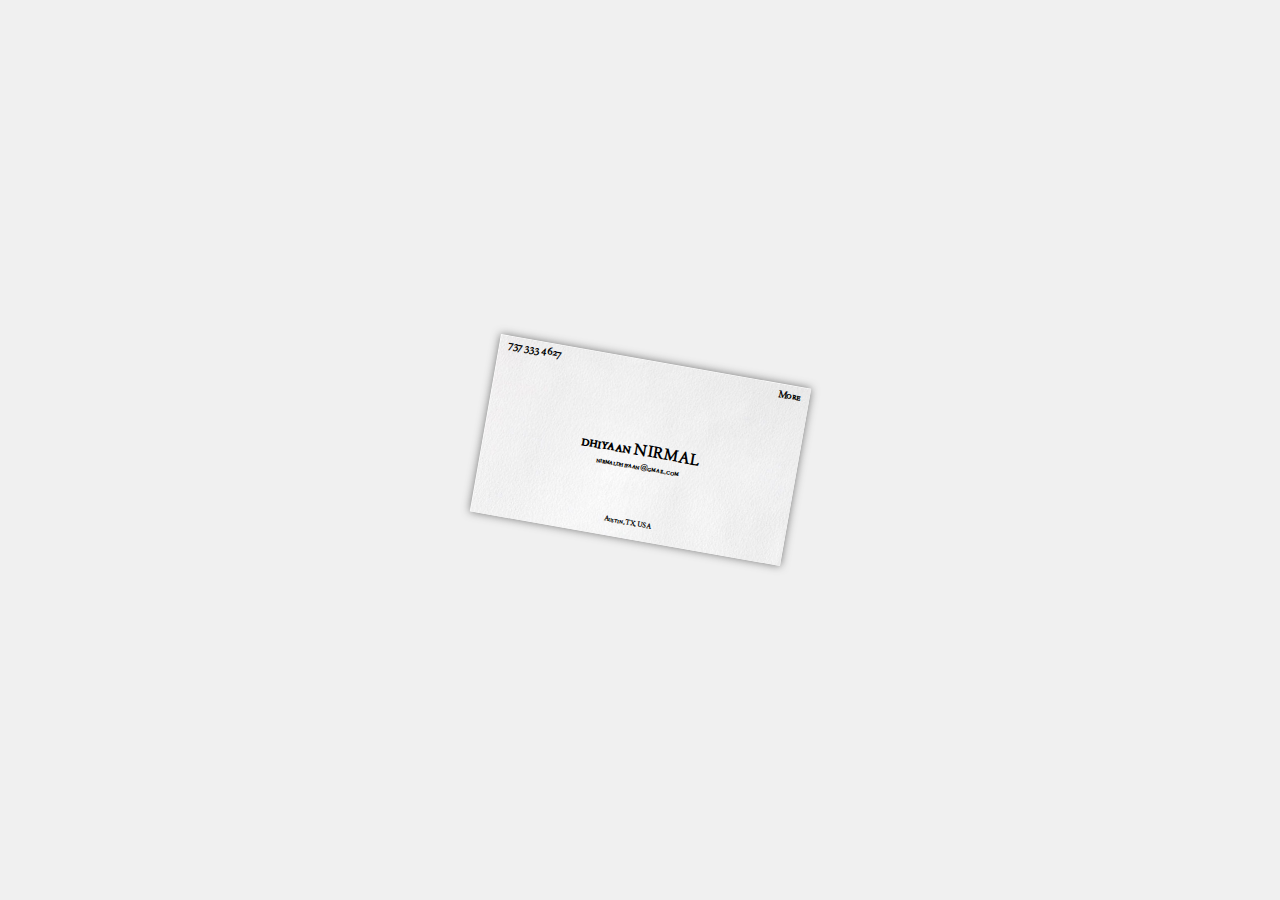
<file: index.html>
<!DOCTYPE html>
<html lang="en">
<head>
    <meta charset="UTF-8">
    <meta name="viewport" content="width=device-width, initial-scale=1.0">
    <link rel="stylesheet" href="styles.css">
    <title>Dhiyaan Nirmal | Main</title>
    <link rel="apple-touch-icon" sizes="180x180" href="/apple-touch-icon.png">
    <link rel="icon" type="image/png" sizes="32x32" href="/favicon-32x32.png">
    <link rel="icon" type="image/png" sizes="16x16" href="/favicon-16x16.png">
    <link rel="manifest" href="/site.webmanifest">
    <script src="script.js" defer></script>
</head>
    <body>
        <div class="center-box rotate-effect">
            <img src="background.jpeg" alt="Your Image">
            <div class="overlay-text">
            <h2 class="centered-text">dhiyaan NIRMAL</h2>
            <h3 class="subtext"><a class="contact-link"href="mailto:nirmaldhiyaan@gmail.com">nirmaldhiyaan@gmail.com</a></h3>
            <h2 class="top-left-text"><a class="contact-link"href="tel:+7373334627">737 333 4627</a></h2>
            <h2 class="top-right-text"><a class="contact-link"href="more.html">More</a></h2>
            <h2 class="bottom-center-text">Austin, TX, USA</h2>
        </div>
    </body>
</html>
</file>
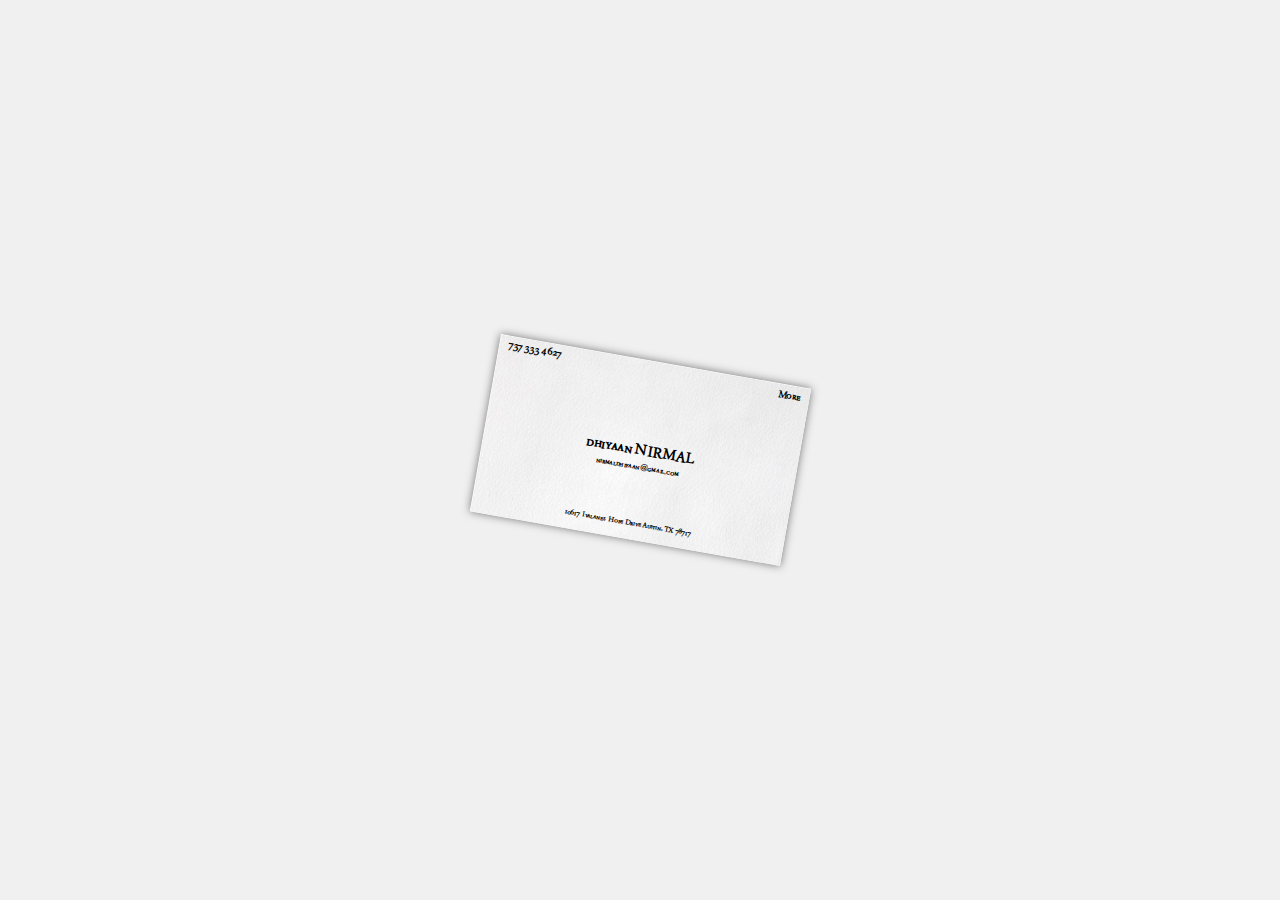
<file: personal-website/index.html>
<!DOCTYPE html>
<html lang="en">
<head>
    <meta charset="UTF-8">
    <meta name="viewport" content="width=device-width, initial-scale=1.0">
    <link rel="stylesheet" href="styles.css">
    <title>Dhiyaan Nirmal | Main</title>
    <link rel="apple-touch-icon" sizes="180x180" href="/apple-touch-icon.png">
    <link rel="icon" type="image/png" sizes="32x32" href="/favicon-32x32.png">
    <link rel="icon" type="image/png" sizes="16x16" href="/favicon-16x16.png">
    <link rel="manifest" href="/site.webmanifest">
    <script src="script.js" defer></script>
</head>
    <body>
        <div class="center-box rotate-effect">
            <img src="background.jpeg" alt="Your Image">
            <div class="overlay-text">
            <h2 class="centered-text">dhiyaan&thinsp;NIRMAL</h2>
            <h3 class="subtext"><a class="contact-link"href="mailto:nirmaldhiyaan@gmail.com">nirmaldhiyaan@gmail.com</a></h3>
            <h2 class="top-left-text"><a class="contact-link"href="tel:+7373334627">737 333 4627</a></h2>
            <h2 class="top-right-text"><a class="contact-link"href="more.html">More</a></h2>
            <h2 class="bottom-center-text">10617 Ivalanes Hope Drive  Austin, TX 78717</h2>
        </div>
    </body>
</html>
</file>
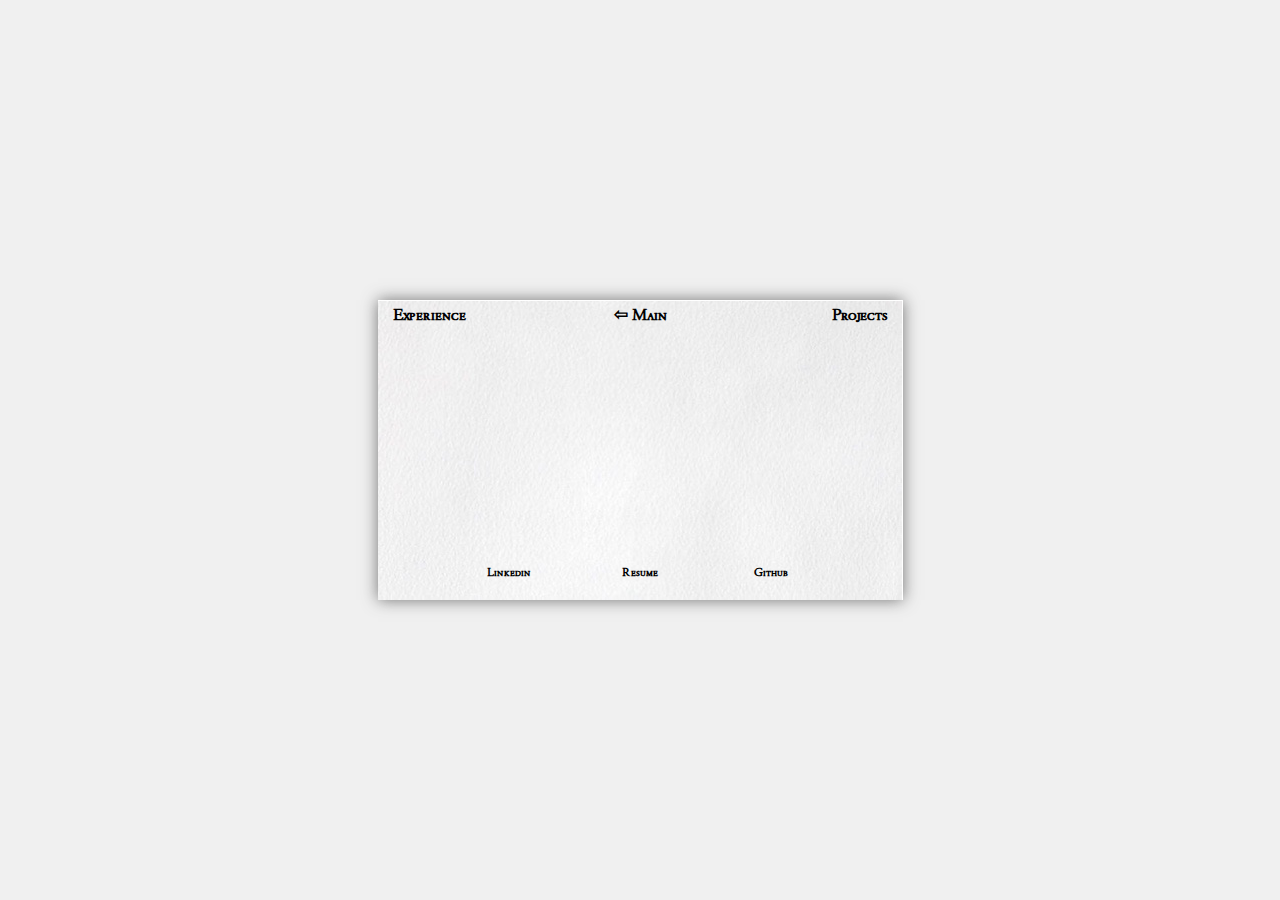
<file: more.html>
<!DOCTYPE html>
<html lang="en">
<head>
    <meta charset="UTF-8">
    <meta name="viewport" content="width=device-width, initial-scale=1.0">
    <link rel="stylesheet" href="styles.css">
    <title>Dhiyaan Nirmal | More</title>
    <link rel="apple-touch-icon" sizes="180x180" href="/apple-touch-icon.png">
    <link rel="icon" type="image/png" sizes="32x32" href="/favicon-32x32.png">
    <link rel="icon" type="image/png" sizes="16x16" href="/favicon-16x16.png">
    <link rel="manifest" href="/site.webmanifest"> 
</head>
<body>
    <div class="center-box">
        <img src="background.jpeg" alt="Your Image">
        <div class="overlay-text">
            <h2 class="top-center-text"><a class="contact-link" href="index.html">⇦ Main</a></h2>
            <h2 class="top2-left-text">Experience</a></h2>
            <h2 class="top2-right-text">Projects</a></h2>
            <h2 class="bottom-left-text"><a class="contact-link" href="https://www.linkedin.com/in/dhiyaancnirmal">Linkedin</a></h2>
            <h2 class="bottom-center-text"><a class="contact-link" href="https://www.instagram.com/your-instagram-profile">Resume</a></h2>
            <h2 class="bottom-right-text"><a class="contact-link" href="https://github.com/dhiyaancnirmal">Github</a></h2>
        </div>
    </div>
</body>
</file>
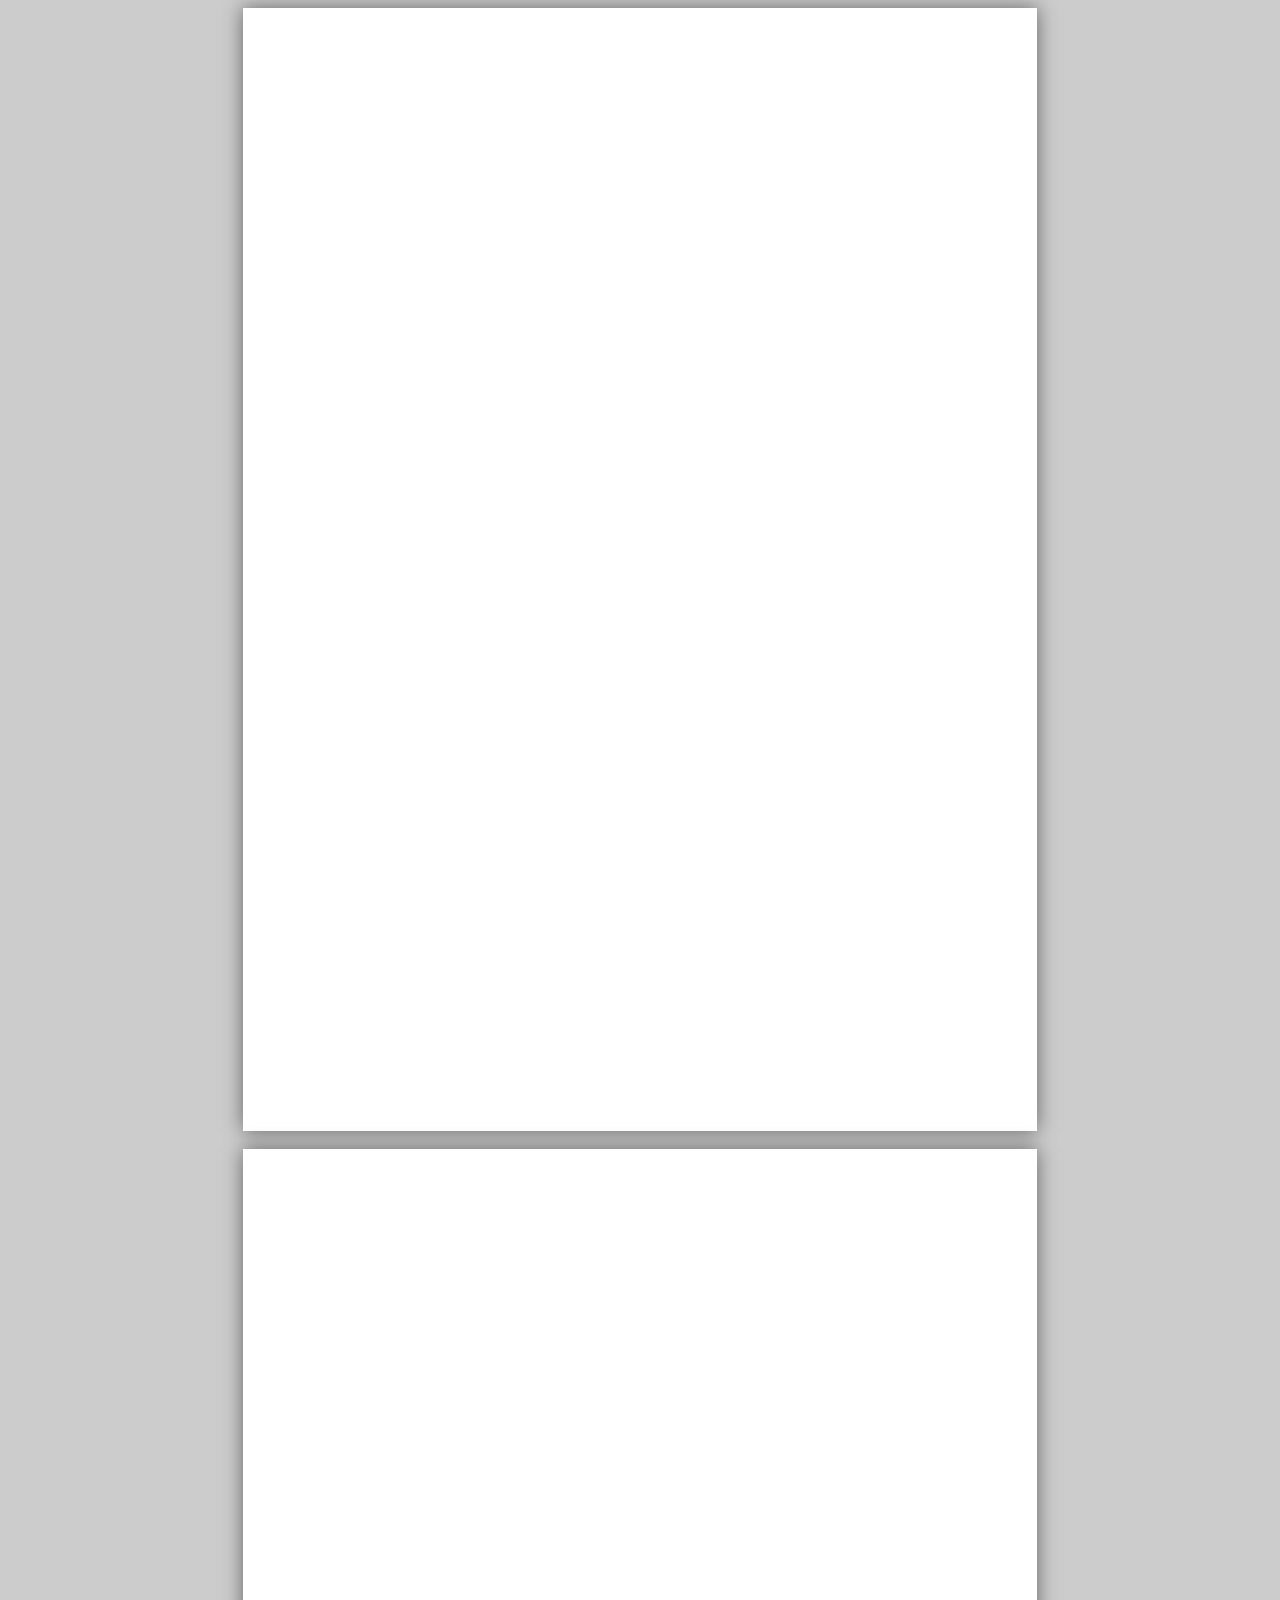
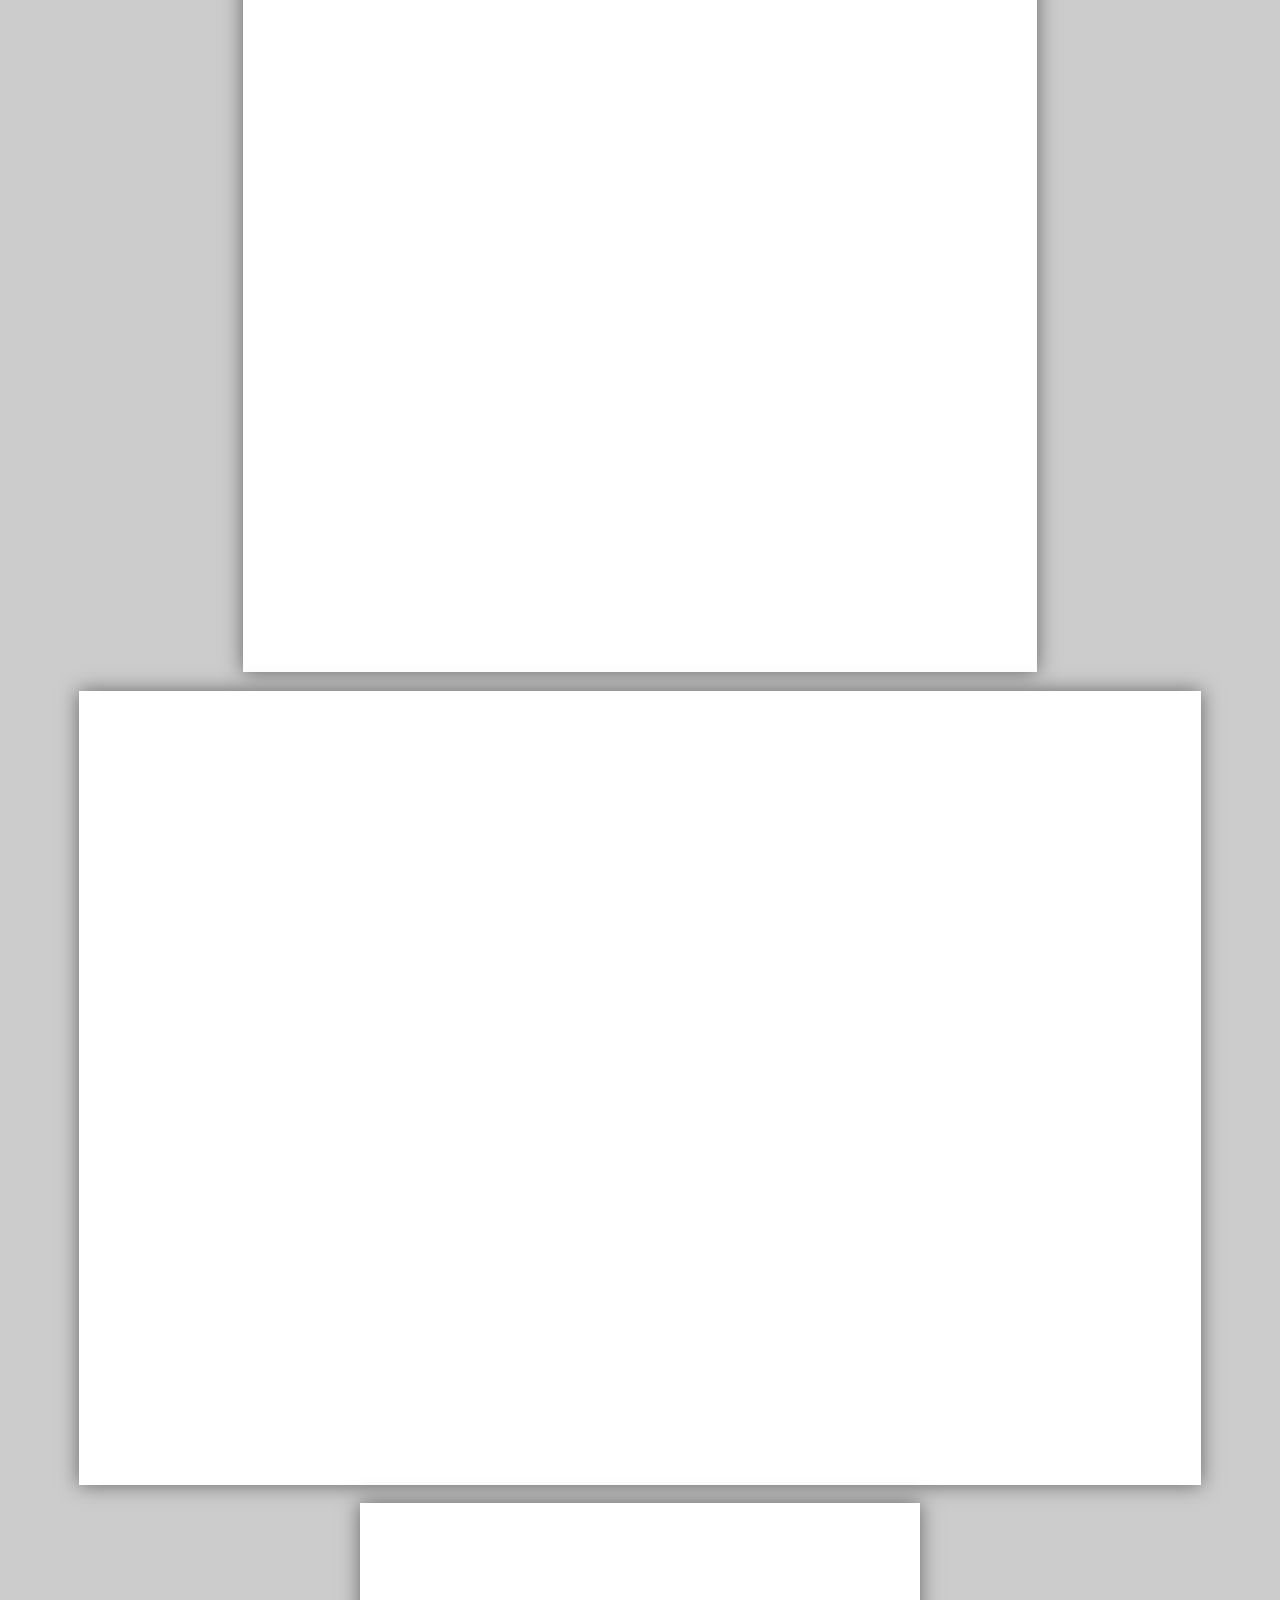
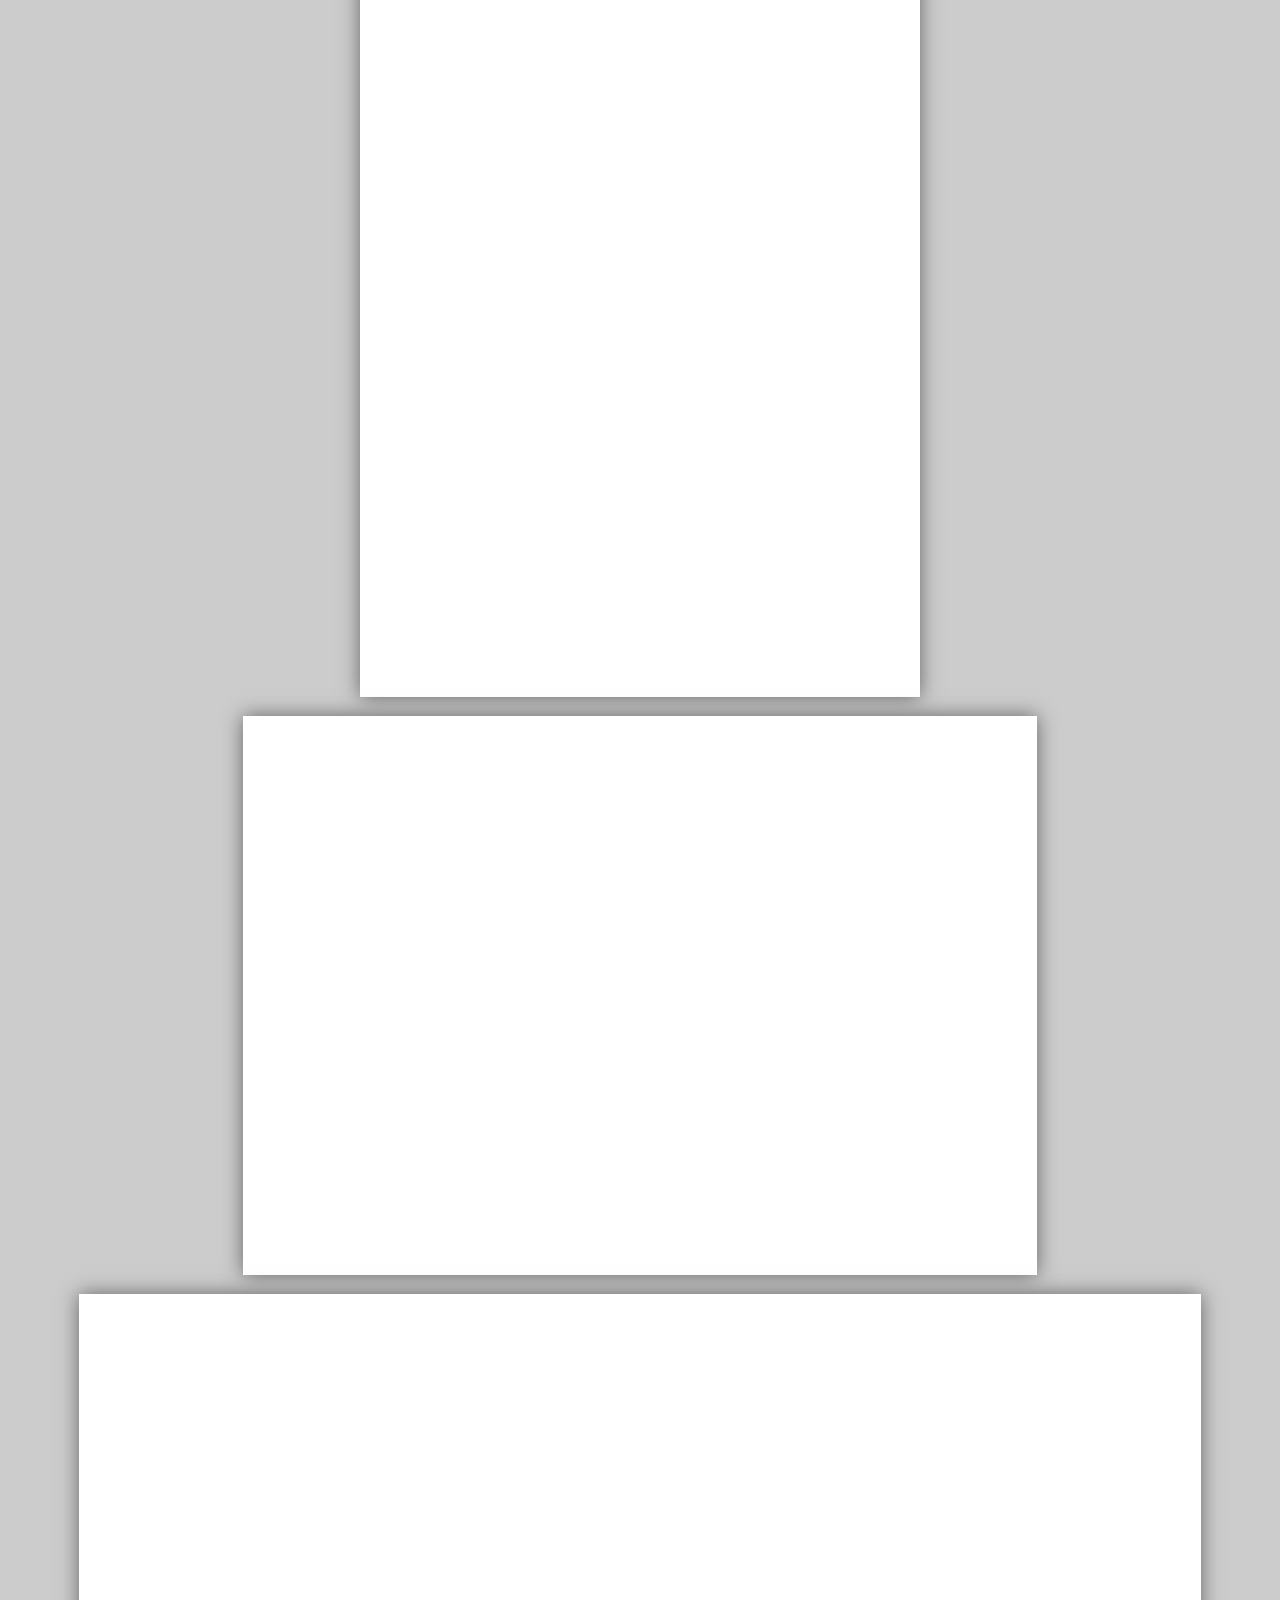
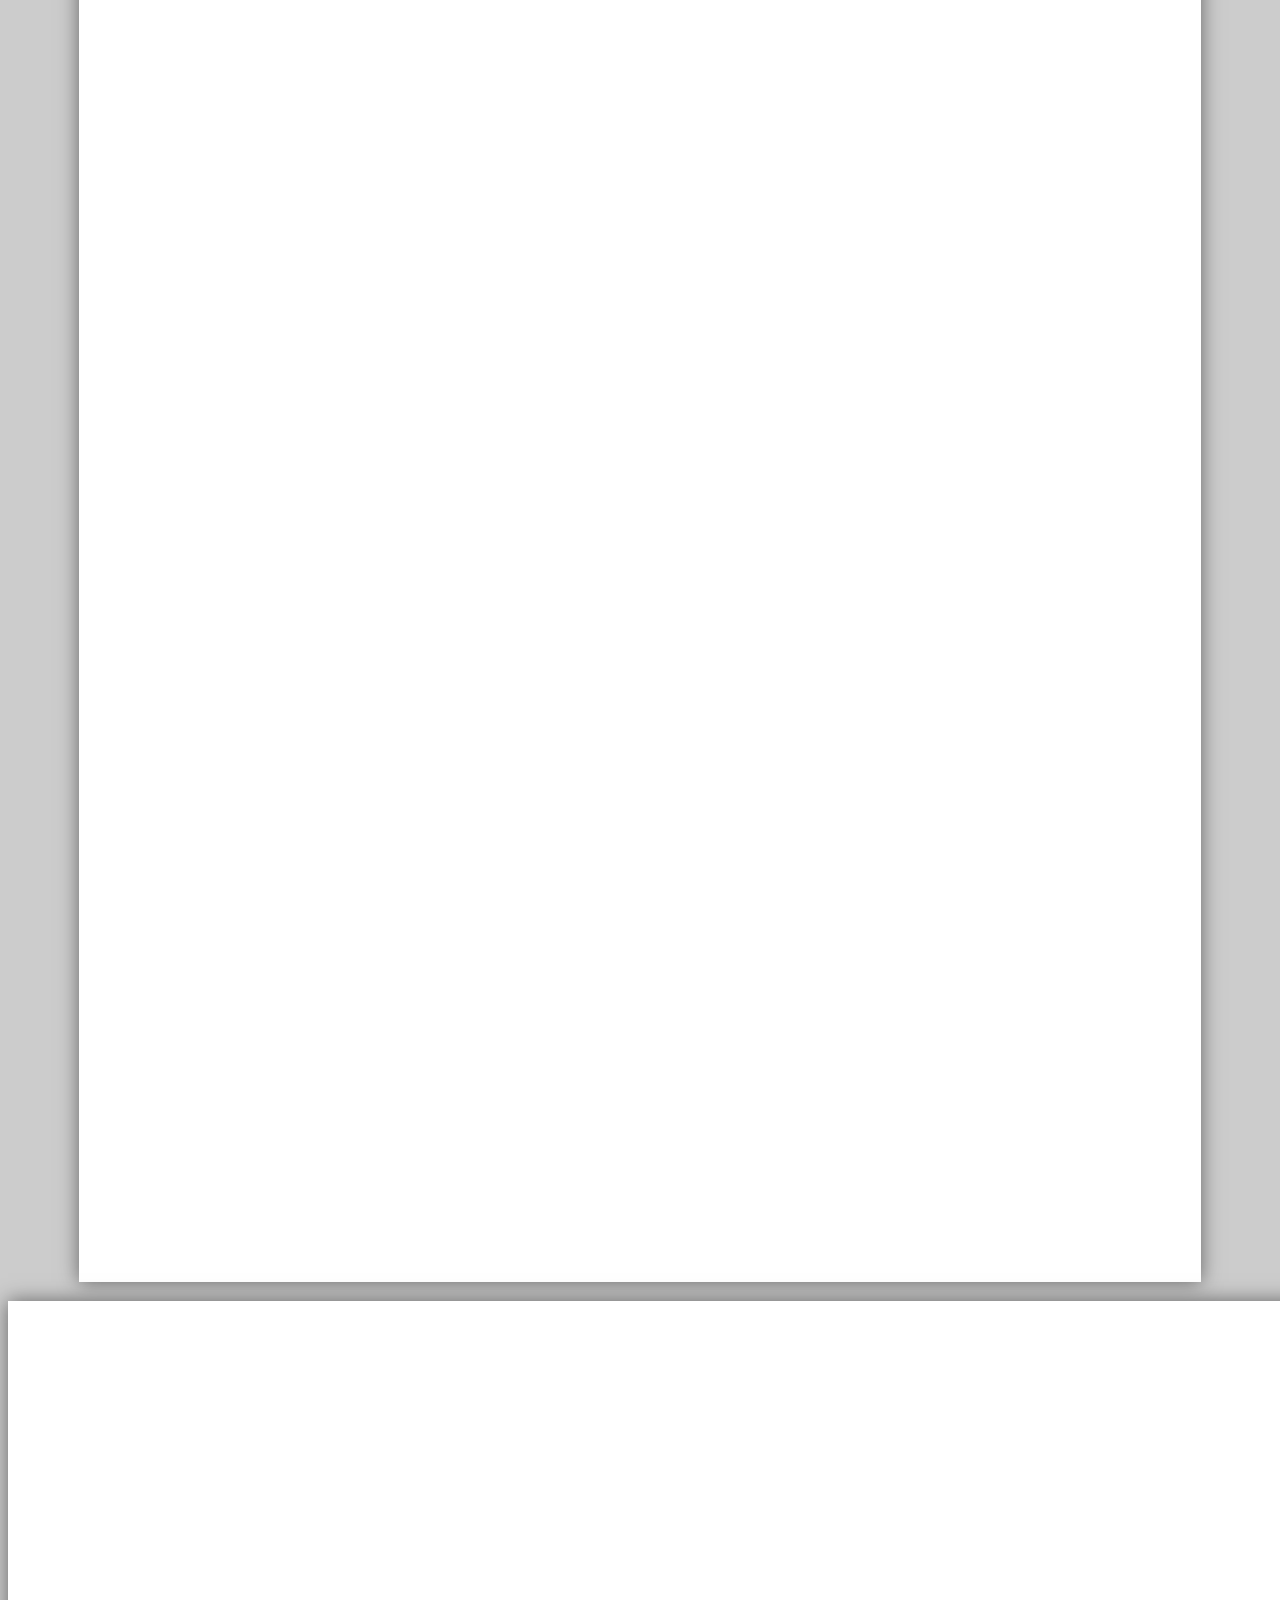
<file: more2.html>
<!DOCTYPE html>
<html lang="en">
<head>
    <meta charset="UTF-8">
    <meta name="viewport" content="width=device-width, initial-scale=1.0">
    <title>Page Sizes</title>
    <link rel="stylesheet" href="more2.css">
</head>
<body>
    <page size="A4"></page>
    <page size="A4"></page>
    <page size="A4" layout="landscape"></page>
    <page size="A5"></page>
    <page size="A5" layout="landscape"></page>
    <page size="A3"></page>
    <page size="A3" layout="landscape"></page>
</body>
</html>
</file>
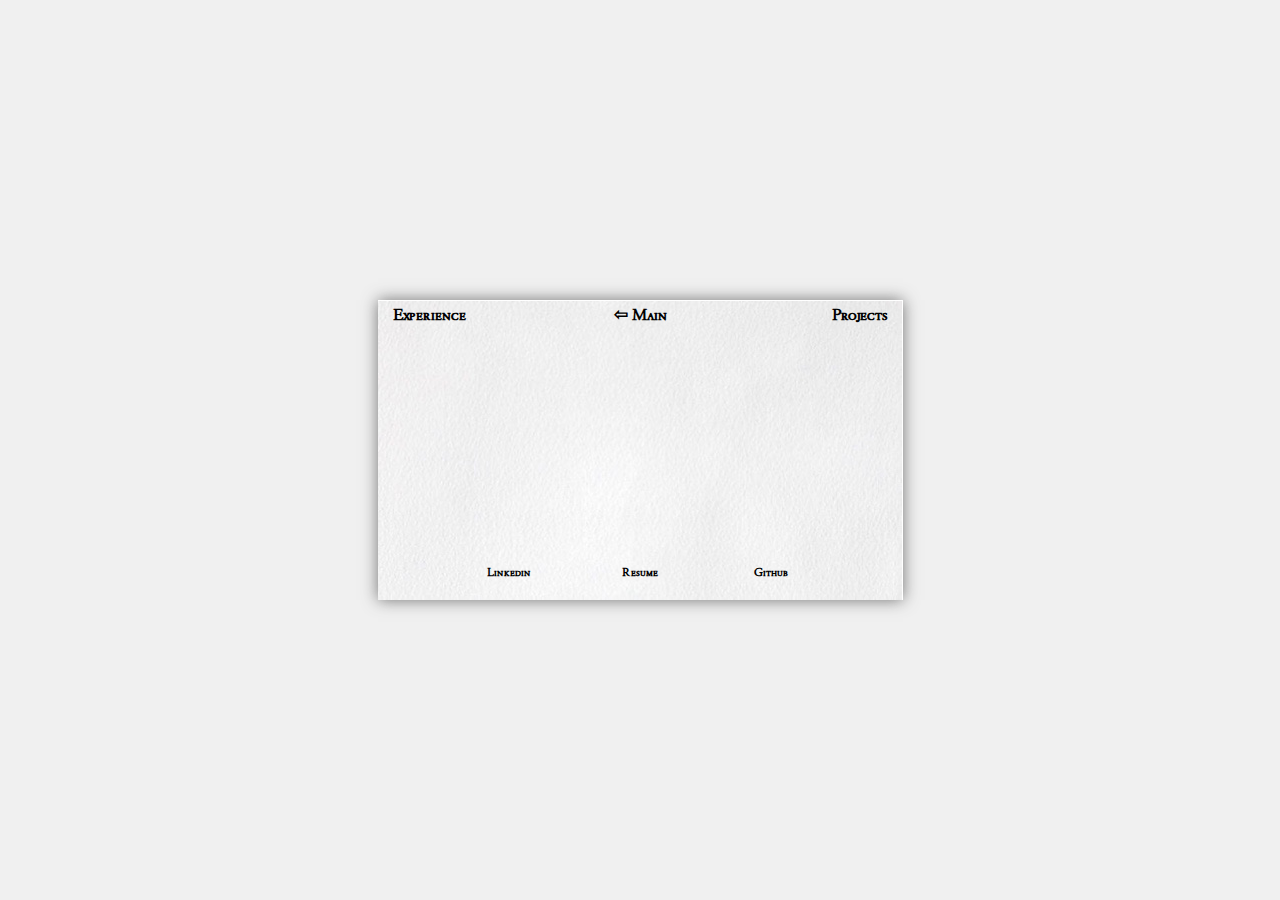
<file: personal-website/more.html>
<!DOCTYPE html>
<html lang="en">
<head>
    <meta charset="UTF-8">
    <meta name="viewport" content="width=device-width, initial-scale=1.0">
    <link rel="stylesheet" href="styles.css">
    <title>Dhiyaan Nirmal | More</title>
    <link rel="apple-touch-icon" sizes="180x180" href="/apple-touch-icon.png">
    <link rel="icon" type="image/png" sizes="32x32" href="/favicon-32x32.png">
    <link rel="icon" type="image/png" sizes="16x16" href="/favicon-16x16.png">
    <link rel="manifest" href="/site.webmanifest"> 
</head>
<body>
    <div class="center-box">
        <img src="background.jpeg" alt="Your Image">
        <div class="overlay-text">
            <h2 class="top-center-text"><a class="contact-link" href="index.html">⇦ Main</a></h2>
            <h2 class="top2-left-text">Experience</a></h2>
            <h2 class="top2-right-text">Projects</a></h2>
            <!--<ul class="my-list">
                <li><a href="#">➣ Lockheed Martin</a></li>
                <li><a href="#">➣ Nasa</a></li>
                <li><a href="#">➣ Tree-Plenish</a></li>
            </ul> 
            <ul class="my-list2">
                <li><a href="#">➣ Algorithim Visualizer</a></li>
                <li><a href="#">➣ Nasa</a></li>
                <li><a href="#">➣ Tree-Plenish</a></li>
            </ul>-->
            <h2 class="bottom-left-text"><a class="contact-link" href="https://www.linkedin.com/in/dhiyaancnirmal">Linkedin</a></h2>
            <h2 class="bottom-center-text"><a class="contact-link" href="https://www.instagram.com/your-instagram-profile">Resume</a></h2>
            <h2 class="bottom-right-text"><a class="contact-link" href="https://github.com/dhiyaancnirmal">Github</a></h2>
        </div>
    </div>
</body>
</file>
<file: styles.css>
@font-face {
    font-family: "AmericanPsycho.ttf";
    src: url("/font.ttf") format("truetype"); /* Adjust the path and format if needed */
}

body {
    margin: 0;
    padding: 0;
    display: flex;
    justify-content: center;
    align-items: center;
    min-height: 100vh;
    background-color: #f0f0f0;
}

.rotate-effect {
    transform: scale(0.7) rotate(10deg); /* Start small and rotated */
    transition: transform 1.5s ease; /* Smooth transition for rotation and scaling */
}

.center-box {
    position: relative;
    width: 525px; /* Adjusted width: 525px * 0.7 = 366.75px */
    height: 300px; /* Adjusted height: 300px * 0.7 = 210px */
    background-color: #fff;
    box-shadow: 0px 0px 15px rgba(73, 73, 73, 0.75);
    display: flex;
    justify-content: center;
    align-items: center;
    overflow: hidden;
}

.center-box.rotate-effect {
        transform: scale(0.6) rotate(10deg); /* Start small and rotated */
        transition: transform 1.5s ease; /* Smooth transition for rotation and scaling */
}


.centered-text {
    position: absolute;
    top: 50%;
    left: 50%;
    transform: translate(-50%, -50%);
    font-family: "americanpsycho.ttf";
    font-size: 27px;
    color: black;
    margin: 0;
    text-align: center;
}

.subtext {
    position: absolute;
    top: 55%;
    left: 50%;
    transform: translate(-50%, -50%);
    font-family: "americanpsycho.ttf";
    font-size: 13px;
    color: black;
}

.contact-link {
    text-decoration: none;
    color: black;
    outline: none;
}

.contact-link:hover {
    text-decoration: underline;
}

.top-center-text {
    position: absolute;
    top: -10px;
    left: 50%;
    transform: translateX(-50%);  
    color: black;
    font-family: "americanpsycho.ttf";
    font-size: 17px;
}

.top-left-text {
    position: absolute;
    top: -10px;
    left: 15px;
    color: black;
    font-family: "americanpsycho.ttf";
    font-size: 17px;
}

.top-right-text {
    position: absolute;
    top: -7px;
    right: 15px;
    color: black;
    font-family: "americanpsycho.ttf";
    font-size: 17px;
}

.top2-left-text {
    position: absolute;
    top: -10px;
    left: 15px;
    color: black;
    font-family: "americanpsycho.ttf";
    font-size: 17px;
}

.top2-right-text {
    position: absolute;
    top: -10px;
    right: 15px;
    color: black;
    font-family: "americanpsycho.ttf";
    font-size: 17px;
}

.bottom-center-text {
    position: absolute;
    bottom: 20px;
    left: 50%;
    transform: translateX(-50%);
    margin: 0;   
    color: black;
    font-family: "americanpsycho.ttf";
    font-size: 12px;
}


.bottom-left-text {
    position: absolute;
    bottom: 20px;
    left: 25%;
    transform: translateX(-50%);
    margin: 0;   
    color: black;
    font-family: "americanpsycho.ttf";
    font-size: 12px;
}

.bottom-right-text {
    position: absolute;
    bottom: 20px;
    left: 75%;
    transform: translateX(-50%);
    margin: 0;   
    color: black;
    font-family: "americanpsycho.ttf";
    font-size: 12px;
}

.my-list {
    font-weight: 600;
    position: absolute;
    top: 25px;
    left: -15px;
    color: black;
    font-family: "americanpsycho.ttf";
    list-style: none;
}

.my-list li {
    margin-bottom: 10px;
}

.my-list a {
    text-decoration: none;
    color: #333;
    font-size: 13px;
}

.my-list a:hover {
    text-decoration: underline;
}

.my-list2 {
    font-weight: 600;
    position: absolute;
    top: 25px;
    right: 15px;
    color: black;
    font-family: "americanpsycho.ttf";
    list-style: none;
}

.my-lis2 li {
    margin-bottom: 10px;
}

.my-list2 a {
    text-decoration: none;
    color: #333;
    font-size: 13px;
}

.my-list2 a:hover {
    text-decoration: underline;
}
</file>
<file: personal-website/styles.css>
@font-face {
    font-family: "AmericanPsycho.ttf";
    src: url("/font.ttf") format("truetype"); /* Adjust the path and format if needed */
}

body {
    margin: 0;
    padding: 0;
    display: flex;
    justify-content: center;
    align-items: center;
    min-height: 100vh;
    background-color: #f0f0f0;
}

.rotate-effect {
    transform: scale(0.7) rotate(10deg); /* Start small and rotated */
    transition: transform 1.5s ease; /* Smooth transition for rotation and scaling */
}

.center-box {
    position: relative;
    width: 525px; /* Adjusted width: 525px * 0.7 = 366.75px */
    height: 300px; /* Adjusted height: 300px * 0.7 = 210px */
    background-color: #fff;
    box-shadow: 0px 0px 15px rgba(73, 73, 73, 0.75);
    display: flex;
    justify-content: center;
    align-items: center;
    overflow: hidden;
}

.center-box.rotate-effect {
        transform: scale(0.6) rotate(10deg); /* Start small and rotated */
        transition: transform 1.5s ease; /* Smooth transition for rotation and scaling */
}

.center-box img {
    max-width: 100%;
    max-height: 100%;
}


.centered-text {
    position: absolute;
    top: 50%;
    left: 50%;
    transform: translate(-50%, -50%);
    font-family: "americanpsycho.ttf";
    font-size: 25px;
    color: black;
    margin: 0;
}

.subtext {
    position: absolute;
    top: 55%;
    left: 50%;
    transform: translate(-50%, -50%);
    font-family: "americanpsycho.ttf";
    font-size: 13px;
    color: black;
}

.contact-link {
    text-decoration: none;
    color: black;
    outline: none;
}

.contact-link:hover {
    text-decoration: underline;
}

.top-center-text {
    position: absolute;
    top: -10px;
    left: 50%;
    transform: translateX(-50%);  
    color: black;
    font-family: "americanpsycho.ttf";
    font-size: 17px;
}

.top-left-text {
    position: absolute;
    top: -10px;
    left: 15px;
    color: black;
    font-family: "americanpsycho.ttf";
    font-size: 17px;
}

.top-right-text {
    position: absolute;
    top: -7px;
    right: 15px;
    color: black;
    font-family: "americanpsycho.ttf";
    font-size: 17px;
}

.top2-left-text {
    position: absolute;
    top: -10px;
    left: 15px;
    color: black;
    font-family: "americanpsycho.ttf";
    font-size: 17px;
}

.top2-right-text {
    position: absolute;
    top: -10px;
    right: 15px;
    color: black;
    font-family: "americanpsycho.ttf";
    font-size: 17px;
}

.bottom-center-text {
    position: absolute;
    bottom: 20px;
    left: 50%;
    transform: translateX(-50%);
    margin: 0;   
    color: black;
    font-family: "americanpsycho.ttf";
    font-size: 12px;
}


.bottom-left-text {
    position: absolute;
    bottom: 20px;
    left: 25%;
    transform: translateX(-50%);
    margin: 0;   
    color: black;
    font-family: "americanpsycho.ttf";
    font-size: 12px;
}

.bottom-right-text {
    position: absolute;
    bottom: 20px;
    left: 75%;
    transform: translateX(-50%);
    margin: 0;   
    color: black;
    font-family: "americanpsycho.ttf";
    font-size: 12px;
}

.my-list {
    font-weight: 600;
    position: absolute;
    top: 25px;
    left: -15px;
    color: black;
    font-family: "americanpsycho.ttf";
    list-style: none;
}

.my-list li {
    margin-bottom: 10px;
}

.my-list a {
    text-decoration: none;
    color: #333;
    font-size: 13px;
}

.my-list a:hover {
    text-decoration: underline;
}

.my-list2 {
    font-weight: 600;
    position: absolute;
    top: 25px;
    right: 15px;
    color: black;
    font-family: "americanpsycho.ttf";
    list-style: none;
}

.my-lis2 li {
    margin-bottom: 10px;
}

.my-list2 a {
    text-decoration: none;
    color: #333;
    font-size: 13px;
}

.my-list2 a:hover {
    text-decoration: underline;
}

.center-box img {
    max-width: 100%;
    max-height: 100%;
}
</file>
<file: more2.css>
body {
    background: rgb(204,204,204); 
  }
  page {
    background: white;
    display: block;
    margin: 0 auto;
    margin-bottom: 0.5cm;
    box-shadow: 0 0 0.5cm rgba(0,0,0,0.5);
  }
  page[size="A4"] {  
    width: 21cm;
    height: 29.7cm; 
  }
  page[size="A4"][layout="landscape"] {
    width: 29.7cm;
    height: 21cm;  
  }
  page[size="A3"] {
    width: 29.7cm;
    height: 42cm;
  }
  page[size="A3"][layout="landscape"] {
    width: 42cm;
    height: 29.7cm;  
  }
  page[size="A5"] {
    width: 14.8cm;
    height: 21cm;
  }
  page[size="A5"][layout="landscape"] {
    width: 21cm;
    height: 14.8cm;  
  }
  @media print {
    body, page {
      background: white;
      margin: 0;
      box-shadow: 0;
    }
  }
</file>
